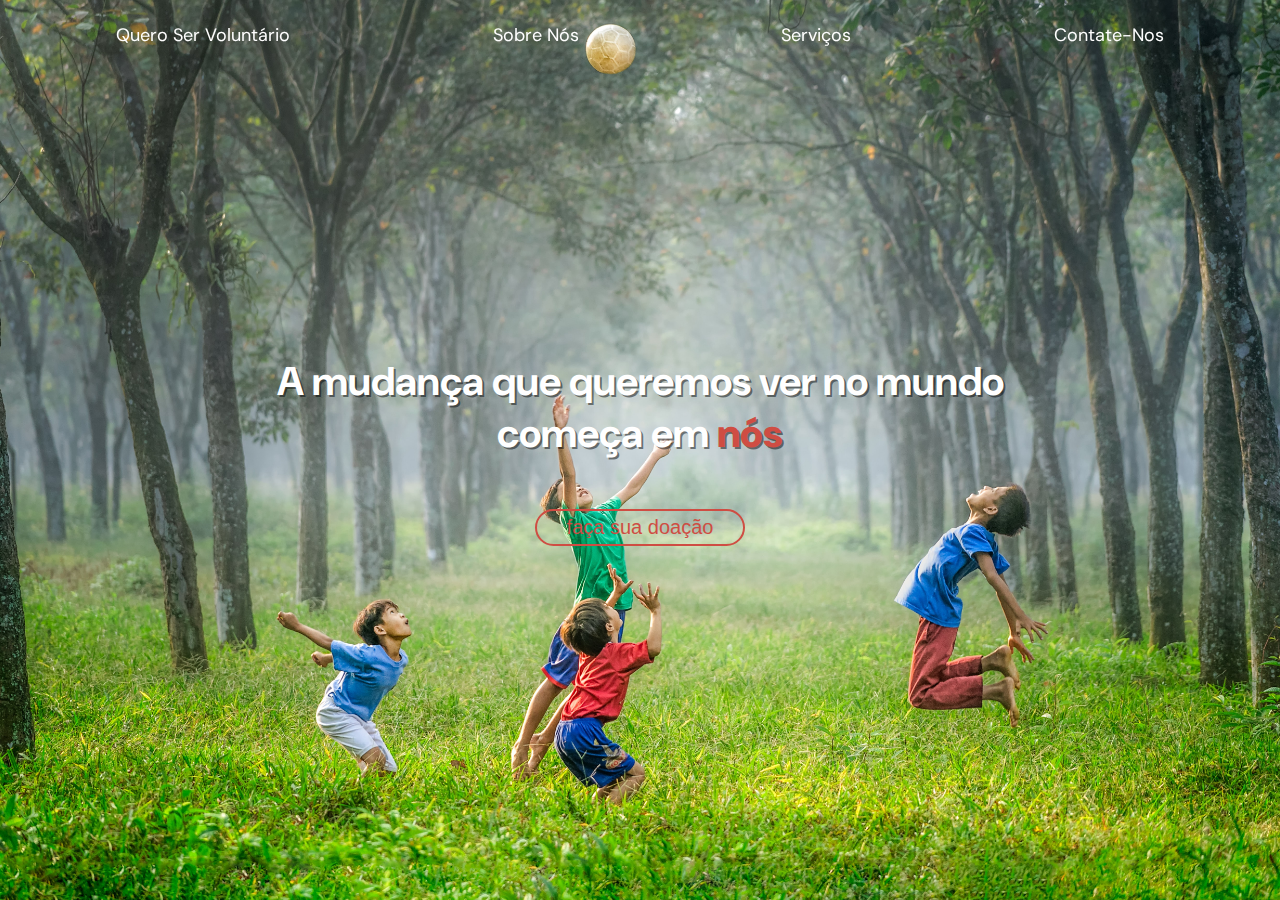
<file: index.html>
<!DOCTYPE html>
<html lang="en">
	<head>
		<link rel="stylesheet" href="./styles.css" />
		<link rel="preconnect" href="https://fonts.googleapis.com" />
		<link rel="preconnect" href="https://fonts.gstatic.com" crossorigin />
		<link
			href="https://fonts.googleapis.com/css2?family=DM+Sans:wght@400;700&display=swap"
			rel="stylesheet"
		/>
		<link rel="preconnect" href="https://fonts.googleapis.com" />
		<link rel="preconnect" href="https://fonts.gstatic.com" crossorigin />
		<link
			href="https://fonts.googleapis.com/css2?family=DM+Sans:wght@400;700&family=Dancing+Script&display=swap"
			rel="stylesheet"
		/>

		<meta charset="UTF-8" />
		<meta http-equiv="X-UA-Compatible" content="IE=edge" />
		<meta name="viewport" content="width=device-width, initial-scale=1.0" />

		<title>Ong ACDE</title>
	</head>

	<body>
		<nav id="nav-bar">
				<a class="nav-link" href="#voluntario">Quero Ser Voluntário</a>
				<a class="nav-link" href="./sobre/sobre.html">Sobre Nós</a>
				<a class="nav-link" href="./servs/servs.html">Serviços</a>
				<a class="nav-link" href="./contato.html">Contate-Nos</a>
		</nav>

		<main>
			<section id="introduction">
				<h3>
					A mudança que queremos ver no mundo<br>
					começa em <strong>nós</strong>
					
					<button>
						faça sua doação
					</button>
				</h3>

			</section>
		</main>

	</body>
</html>
</file>
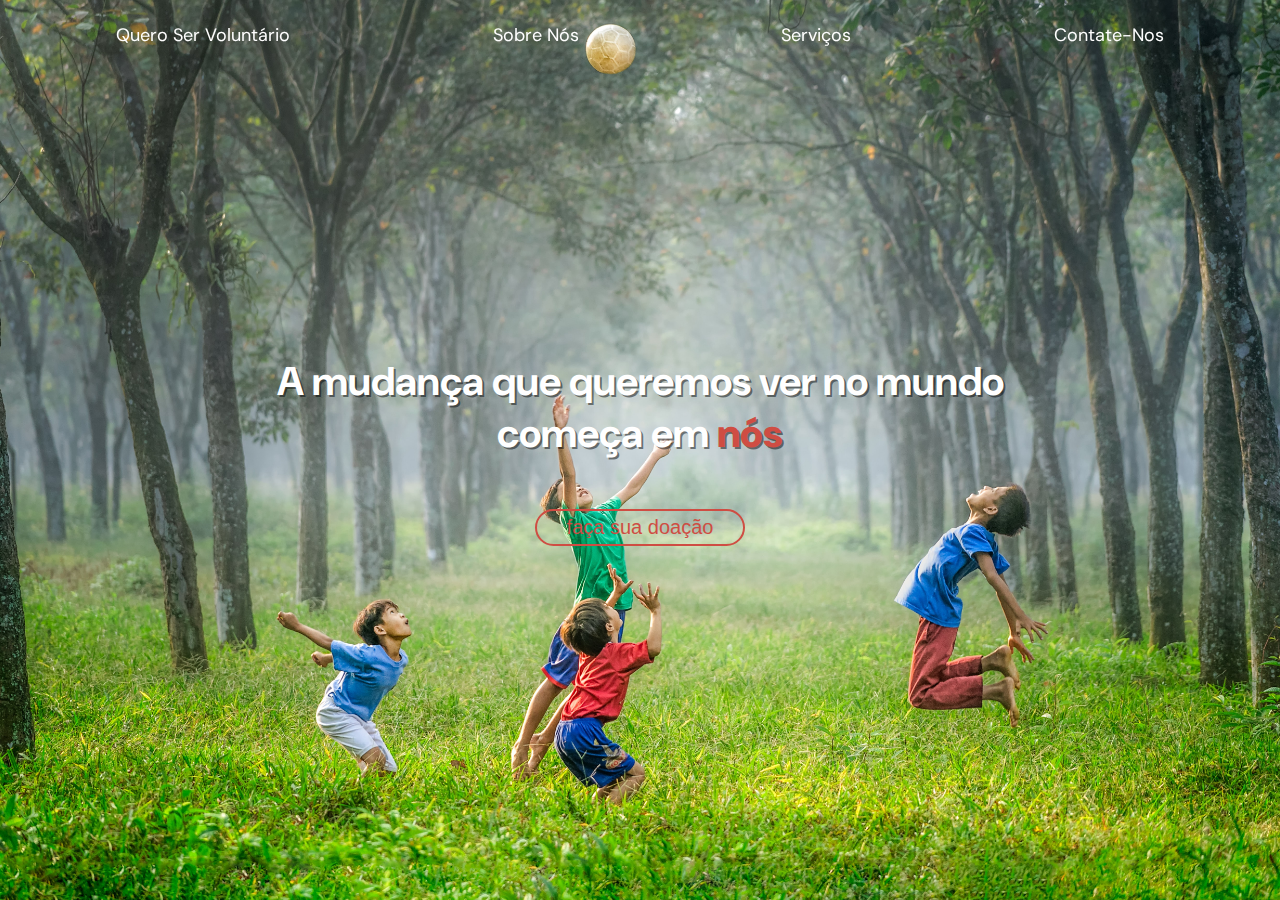
<file: ong_acde/index.html>
<!DOCTYPE html>
<html lang="en">
	<head>
		<link rel="stylesheet" href="./styles.css" />
		<link rel="preconnect" href="https://fonts.googleapis.com" />
		<link rel="preconnect" href="https://fonts.gstatic.com" crossorigin />
		<link
			href="https://fonts.googleapis.com/css2?family=DM+Sans:wght@400;700&display=swap"
			rel="stylesheet"
		/>
		<link rel="preconnect" href="https://fonts.googleapis.com" />
		<link rel="preconnect" href="https://fonts.gstatic.com" crossorigin />
		<link
			href="https://fonts.googleapis.com/css2?family=DM+Sans:wght@400;700&family=Dancing+Script&display=swap"
			rel="stylesheet"
		/>

		<meta charset="UTF-8" />
		<meta http-equiv="X-UA-Compatible" content="IE=edge" />
		<meta name="viewport" content="width=device-width, initial-scale=1.0" />

		<title>Ong ACDE</title>
	</head>

	<body>
		<nav id="nav-bar">
				<a class="nav-link" href="#voluntario">Quero Ser Voluntário</a>
				<a class="nav-link" href="sobre/sobre.html">Sobre Nós</a>
				<a class="nav-link" href="servs/servs.html">Serviços</a>
				<a class="nav-link" href="contato.html">Contate-Nos</a>
		</nav>

		<main>
			<section id="introduction">
				<h3>
					A mudança que queremos ver no mundo<br>
					começa em <strong>nós</strong>
					
					<button>
						faça sua doação
					</button>
				</h3>

			</section>
		</main>

	</body>
</html>
</file>
<file: styles.css>
/* /////////////GENERAL FORMATATIONS//////////////// */
*,
::before,
::after {
	padding: 0;
	margin: 0;

	box-sizing: border-box;
}

:root {
	font-size: 62.5%;
	--general-color:#cf4d43;
}

body,
html {
	font-size: 1.6rem;
	height: 100%;

	font-family: 'DM Sans', sans-serif;

	overflow: hidden;
	scroll-behavior: smooth;
}

/* /////////////////NAV FORMATATIONS//////////////// */

nav {
	display: flex;
	justify-content: space-around;
	align-items: center;
	position: fixed;
	top: 0;
	left: 0;
	z-index: 999;

	width: 100%;

	padding: 1.5rem;

}

nav a {
	text-decoration: none;
	line-height: 4rem;
	font-size: 1.8rem;

	position: relative;
	margin-inline: 0.8rem;
	color: white;
}

#nav-bar a.nav-link::before {
	content: '';
	transform: scaleX(0);
	transition: transform 0.3s ease-in-out;

	position: absolute;
	top: 100%;

	width: 100%;
	height: 3px;

	background-color: var(--general-color);
}

#nav-bar a.nav-link:hover {
	color:var(--general-color);
}

#nav-bar a.nav-link:hover::before {
	transform: scaleX(1);
}


/* ////////////INTRODUCTION SECTION//////////////// */
#introduction {
	display: flex;
	justify-content: center;
	align-items: center;
	text-align: center;

	
	background:url("assets/robert-collins-tvc5imO5pXk-unsplash.jpg");
	background-position: center;
	background-repeat: no-repeat;
	background-size: cover;
	height: 100vh;
}	

#introduction *{
	color:white;
	margin: 0 auto;
}

#introduction h3{
	font-size: 4rem;
	color: white;
	text-shadow: 2px 2px 0px rgba(0, 0, 0, 0.466);
	
}

#introduction strong{
	color:var(--general-color);

}

#introduction button{
	display: block;
	padding: 0.5rem 3rem;
	color:var(--general-color);
	font-size: 2rem;
	margin-top:5rem;

	background-color: transparent;
	border: 2px solid var(--general-color);
	border-radius: 5rem;

}

#introduction button:hover{
	background-color: var(--general-color);
	color: white;
	transition:background-color 400ms ease-in-out,
	color 400ms ease-in-out;
}
</file>
<file: ong_acde/styles.css>
/* /////////////GENERAL FORMATATIONS//////////////// */
*,
::before,
::after {
	padding: 0;
	margin: 0;

	box-sizing: border-box;
}

:root {
	font-size: 62.5%;
	--general-color:#cf4d43;
}

body,
html {
	font-size: 1.6rem;
	height: 100%;

	font-family: 'DM Sans', sans-serif;

	overflow: hidden;
	scroll-behavior: smooth;
}

/* /////////////////NAV FORMATATIONS//////////////// */

nav {
	display: flex;
	justify-content: space-around;
	align-items: center;
	position: fixed;
	top: 0;
	left: 0;
	z-index: 999;

	width: 100%;

	padding: 1.5rem;

}

nav a {
	text-decoration: none;
	line-height: 4rem;
	font-size: 1.8rem;

	position: relative;
	margin-inline: 0.8rem;
	color: white;
}

#nav-bar a.nav-link::before {
	content: '';
	transform: scaleX(0);
	transition: transform 0.3s ease-in-out;

	position: absolute;
	top: 100%;

	width: 100%;
	height: 3px;

	background-color: var(--general-color);
}

#nav-bar a.nav-link:hover {
	color:var(--general-color);
}

#nav-bar a.nav-link:hover::before {
	transform: scaleX(1);
}


/* ////////////INTRODUCTION SECTION//////////////// */
#introduction {
	display: flex;
	justify-content: center;
	align-items: center;
	text-align: center;

	
	background:url("assets/robert-collins-tvc5imO5pXk-unsplash.jpg");
	background-position: center;
	background-repeat: no-repeat;
	background-size: cover;
	height: 100vh;
}	

#introduction *{
	color:white;
	margin: 0 auto;
}

#introduction h3{
	font-size: 4rem;
	color: white;
	text-shadow: 2px 2px 0px rgba(0, 0, 0, 0.466);
	
}

#introduction strong{
	color:var(--general-color);

}

#introduction button{
	display: block;
	padding: 0.5rem 3rem;
	color:var(--general-color);
	font-size: 2rem;
	margin-top:5rem;

	background-color: transparent;
	border: 2px solid var(--general-color);
	border-radius: 5rem;

}

#introduction button:hover{
	background-color: var(--general-color);
	color: white;
	transition:background-color 400ms ease-in-out,
	color 400ms ease-in-out;
}
</file>
